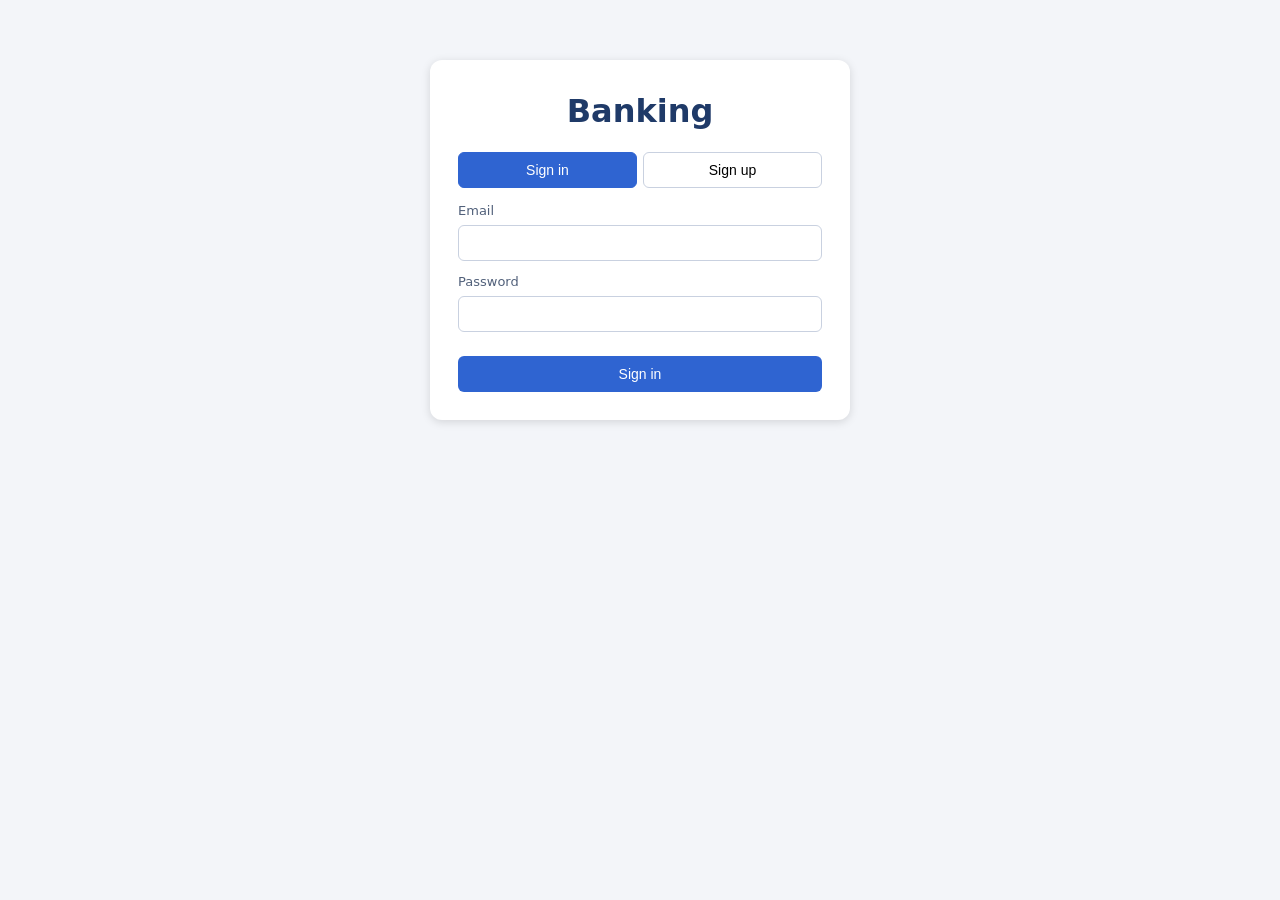
<file: frontend/public/index.html>
<!DOCTYPE html>
<html lang="en">
<head>
  <meta charset="UTF-8">
  <meta name="viewport" content="width=device-width, initial-scale=1">
  <title>Banking — Sign in</title>
  <link rel="stylesheet" href="style.css">
</head>
<body>
  <main class="auth">
    <h1>Banking</h1>
    <div class="tabs">
      <button id="tab-login" class="active" type="button">Sign in</button>
      <button id="tab-register" type="button">Sign up</button>
    </div>
    <div id="msg" class="msg" hidden></div>

    <form id="login-form">
      <div><label for="l-email">Email</label><input id="l-email" type="email" required></div>
      <div><label for="l-pass">Password</label><input id="l-pass" type="password" required></div>
      <button class="primary" type="submit">Sign in</button>
    </form>

    <form id="register-form" hidden>
      <div><label for="r-first">First name</label><input id="r-first" required></div>
      <div><label for="r-last">Last name</label><input id="r-last" required></div>
      <div><label for="r-email">Email</label><input id="r-email" type="email" required></div>
      <div><label for="r-pass">Password (at least 8 characters)</label><input id="r-pass" type="password" minlength="8" required></div>
      <button class="primary" type="submit">Sign up</button>
    </form>
  </main>
  <script src="app.js"></script>
  <script src="login.js"></script>
</body>
</html>
</file>
<file: frontend/public/style.css>
*{box-sizing:border-box}
body{margin:0;font-family:system-ui,"Segoe UI",Arial,sans-serif;background:#f3f5f9;color:#1d2433;line-height:1.45}
header{display:flex;justify-content:space-between;align-items:center;padding:14px 24px;background:#1f3a68;color:#fff;flex-wrap:wrap;gap:8px}
header .right{display:flex;align-items:center;gap:8px}
header a,header button{color:#fff;text-decoration:none;background:none;border:1px solid #ffffff77;padding:6px 12px;border-radius:6px;cursor:pointer;font-size:14px}
header a:hover,header button:hover{background:#ffffff22}
main.container{max-width:1050px;margin:24px auto;padding:0 16px;display:grid;gap:20px}
.card{background:#fff;border-radius:10px;padding:20px;box-shadow:0 1px 4px #0001}
.card h2{margin:0 0 14px;font-size:18px}
.grid{display:grid;grid-template-columns:repeat(auto-fit,minmax(200px,1fr));gap:12px}
label{display:block;font-size:13px;color:#51607a;margin-bottom:4px}
input,select{width:100%;padding:9px 10px;border:1px solid #c9d1e0;border-radius:6px;font-size:14px;background:#fff}
input:focus,select:focus{outline:2px solid #3b6fd4;border-color:#3b6fd4}
button.primary{background:#2f64d1;color:#fff;border:0;padding:10px 18px;border-radius:6px;font-size:14px;cursor:pointer;margin-top:12px}
button.primary:hover{background:#2552ab}
button.small{padding:5px 10px;font-size:12px;border:1px solid #c9d1e0;background:#fff;border-radius:5px;cursor:pointer}
button.danger{color:#b3261e;border-color:#e7b4b0}
table{width:100%;border-collapse:collapse;font-size:14px}
th,td{text-align:left;padding:8px 10px;border-bottom:1px solid #e6eaf2;vertical-align:middle}
th{color:#51607a;font-weight:600;font-size:13px}
.table-wrap{overflow-x:auto}
.msg{padding:10px 12px;border-radius:6px;margin-bottom:12px;font-size:14px}
.msg.error{background:#fdeceb;color:#8c1d18}
.msg.success{background:#e6f5ea;color:#1b5e2f}
.msg.info{background:#e8f0fe;color:#1b3f8f}
.badge{display:inline-block;padding:2px 8px;border-radius:10px;font-size:12px;font-weight:600}
.badge.ACTIVE,.badge.COMPLETED{background:#e6f5ea;color:#1b5e2f}
.badge.BLOCKED,.badge.FAILED{background:#fdeceb;color:#8c1d18}
.badge.CLOSED{background:#eceff4;color:#51607a}
.plus{color:#1b7a3a;font-weight:600}
.minus{color:#b3261e;font-weight:600}
.muted{color:#6b7790;font-size:13px}
.tabs{display:flex;gap:6px;margin-bottom:14px}
.tabs button{flex:1;padding:9px;border:1px solid #c9d1e0;background:#fff;border-radius:6px;cursor:pointer;font-size:14px}
.tabs button.active{background:#2f64d1;color:#fff;border-color:#2f64d1}
.auth{max-width:420px;margin:60px auto;background:#fff;padding:28px;border-radius:12px;box-shadow:0 2px 10px #0002}
.auth h1{margin:0 0 18px;text-align:center;color:#1f3a68}
.auth form>div{margin-bottom:12px}
.auth button.primary{width:100%}
[hidden]{display:none!important}
</file>
